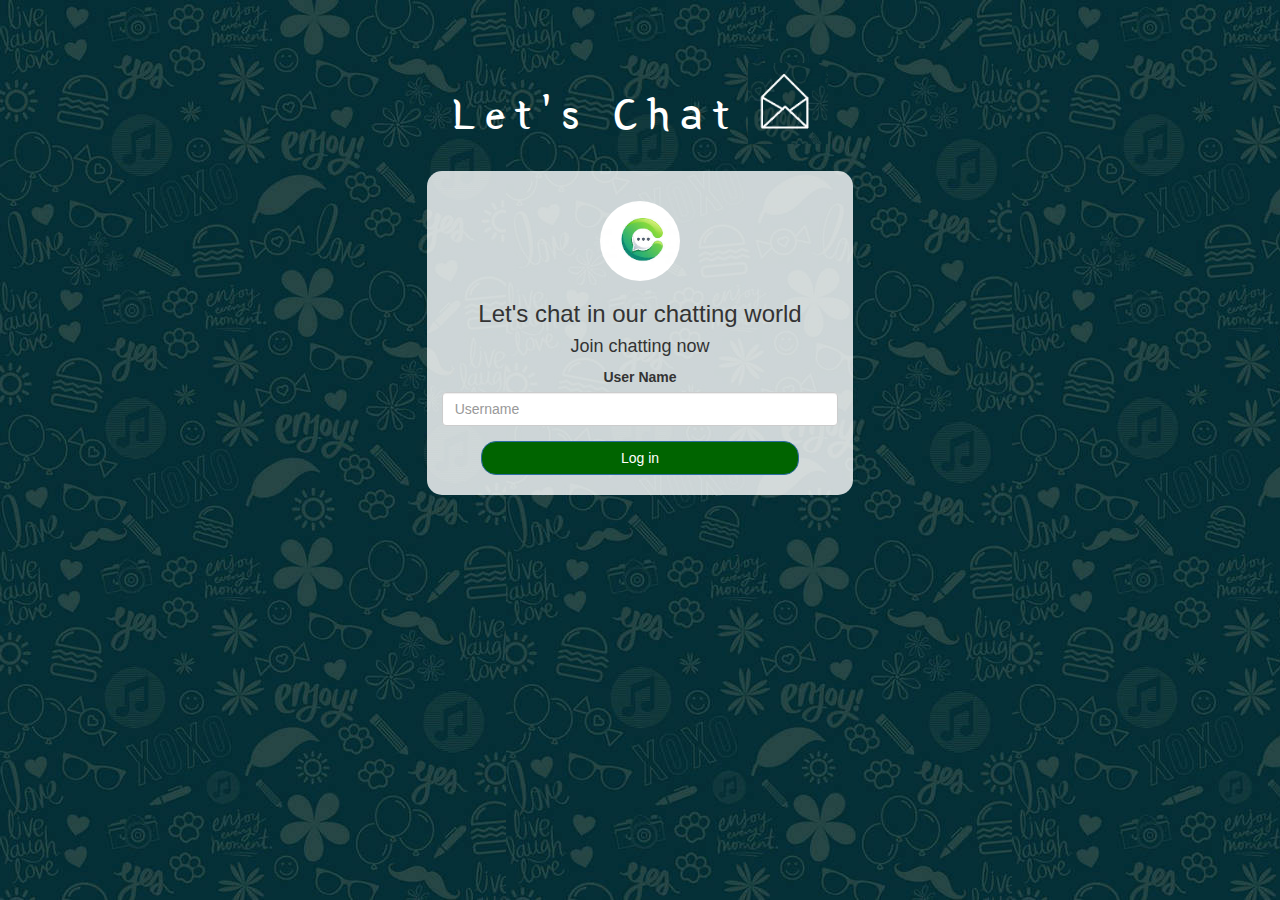
<file: index.html>
<!DOCTYPE html>
<html>
<head>
	<title>Let's Chat</title>
<link href="https://fonts.googleapis.com/css?family=Yeon+Sung&display=swap" rel="stylesheet"><meta name="viewport" content="width=device-width, initial-scale=1">

<link rel="stylesheet" href="https://maxcdn.bootstrapcdn.com/bootstrap/3.4.0/css/bootstrap.min.css">
<script src="https://ajax.googleapis.com/ajax/libs/jquery/3.4.1/jquery.min.js"></script>
<script src="https://maxcdn.bootstrapcdn.com/bootstrap/3.4.0/js/bootstrap.min.js"></script>

<link rel="stylesheet" type="text/css" href="kwitter.css">
<script src="kwitter.js"></script>
</head>
<body background="bg1.jpg">
<center>
	<h1 class="header">	
		Let's Chat	<sup>
	<img src="images.jpg">
	</sup>
</h1>
	<div class="col-lg-4 col-md-6 col-sm-6 col-xs-11 login_div">
	<img src="download.jpg" class="logo">
		<h3 >Let's chat in our chatting world</h3>
		<h4 >Join chatting now</h4>
		<div class="form-group">
		  <label >User Name</label>
		  <input type="text" id="user_name" placeholder="Username" class="form-control">

		</div>
		<button id="login_button" class="btn btn-primary" onclick="login()">Log in</button>
		<br><br>
	</div>
</center>
</body>
</html>
</file>
<file: kwitter.css>
html, body
{
  height: 900;
  margin: 0;
}

.header
{
	color: white;font-family: 'Yeon Sung';font-size: 45px;letter-spacing: 10px;margin-top: 80px;
}
.header img
{
	width: 80px;margin-left: -15px;
}

.login_div
{
	background: rgba(255,255,255,0.8);float: none;border-radius: 15px;
}

.logo
{
	width: 80px;margin-top: 30px;border-radius: 40px;
}

#login_button
{
	width: 80%;border-radius: 15px;
    background-color: darkgreen;
}
.room_name
{
	cursor: pointer;
	font-size: 20px;
}


#logout
{
	font-size: 20px; float: right;
}


#output
{
	padding: 10px; width:80%;background: rgba(255,255,255,0.8);border-radius: 15px;
}

.input_div_room_page
{
	width: 80%;
}

.input_div label
{
	color: white;font-size: 20px;
}
.color_white
{
	color: white
}
body{
	background-color: rgb(80, 178, 235);
}
</file>
